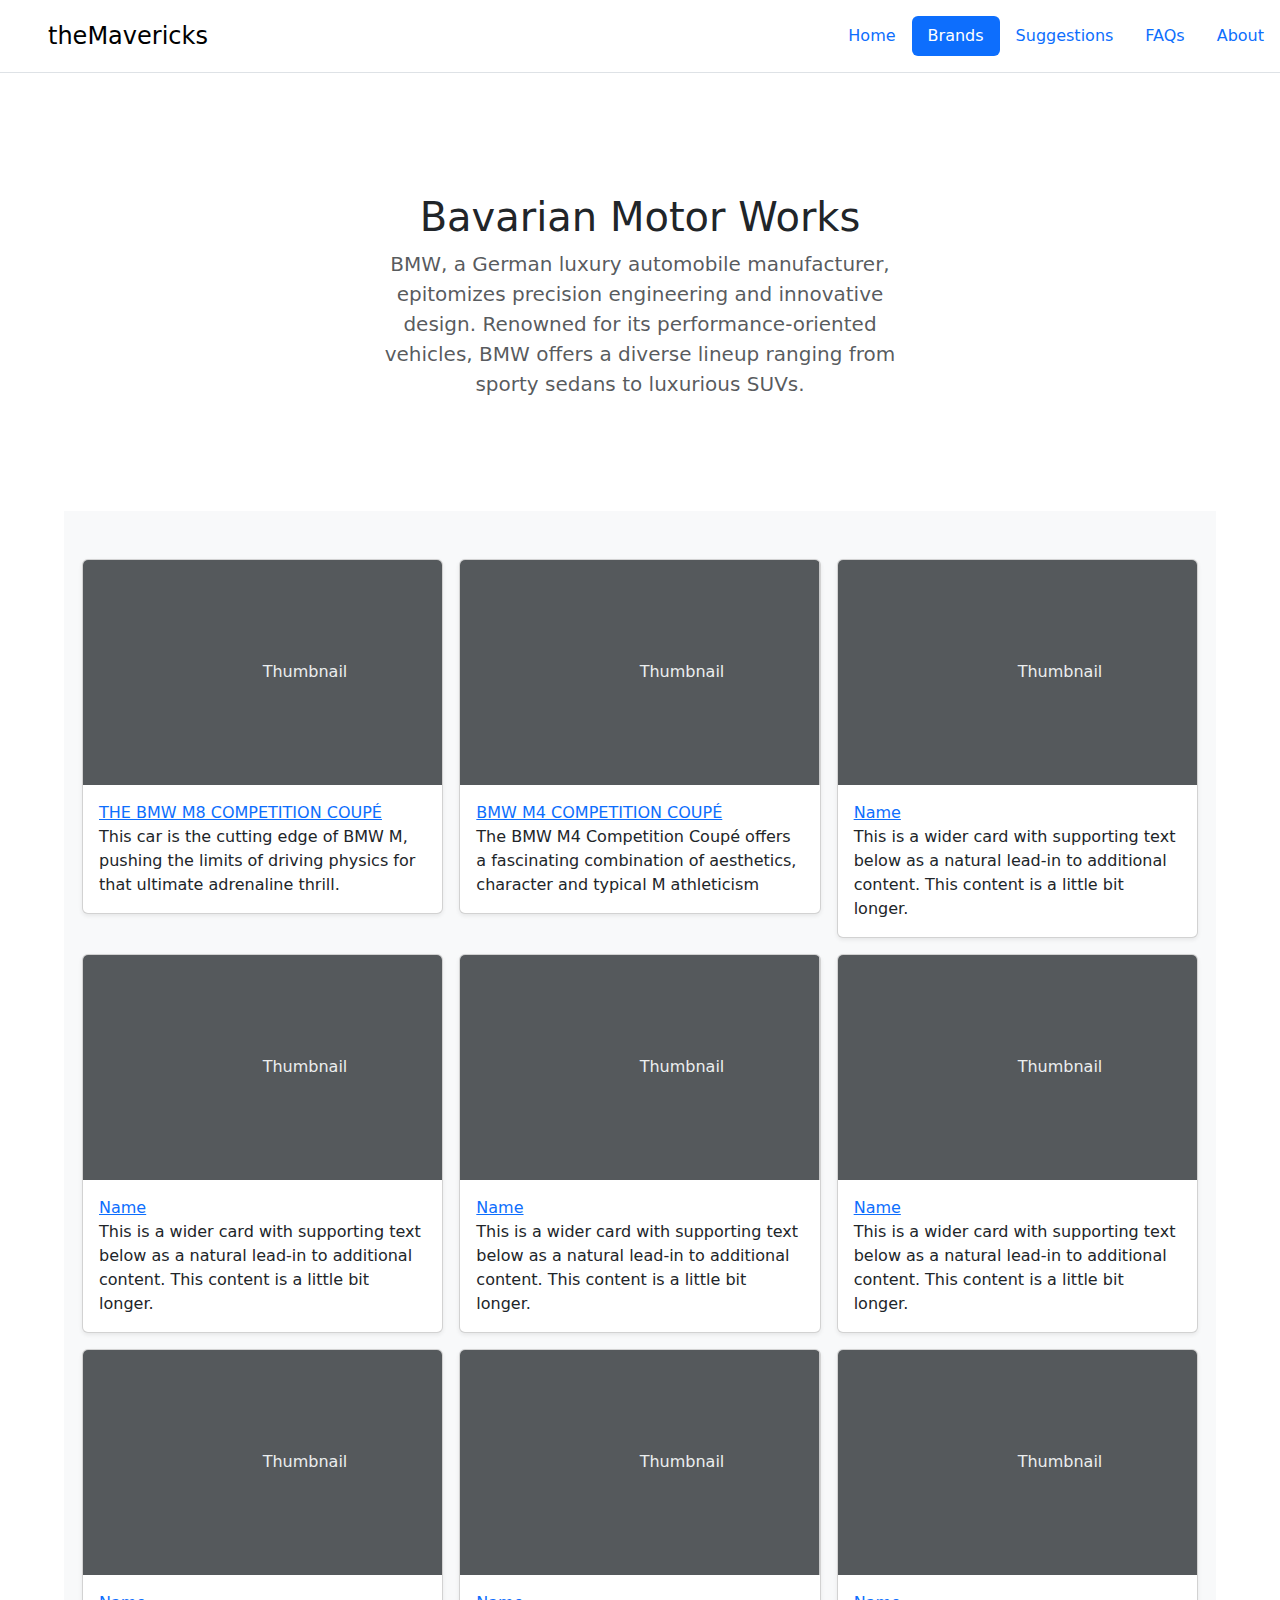
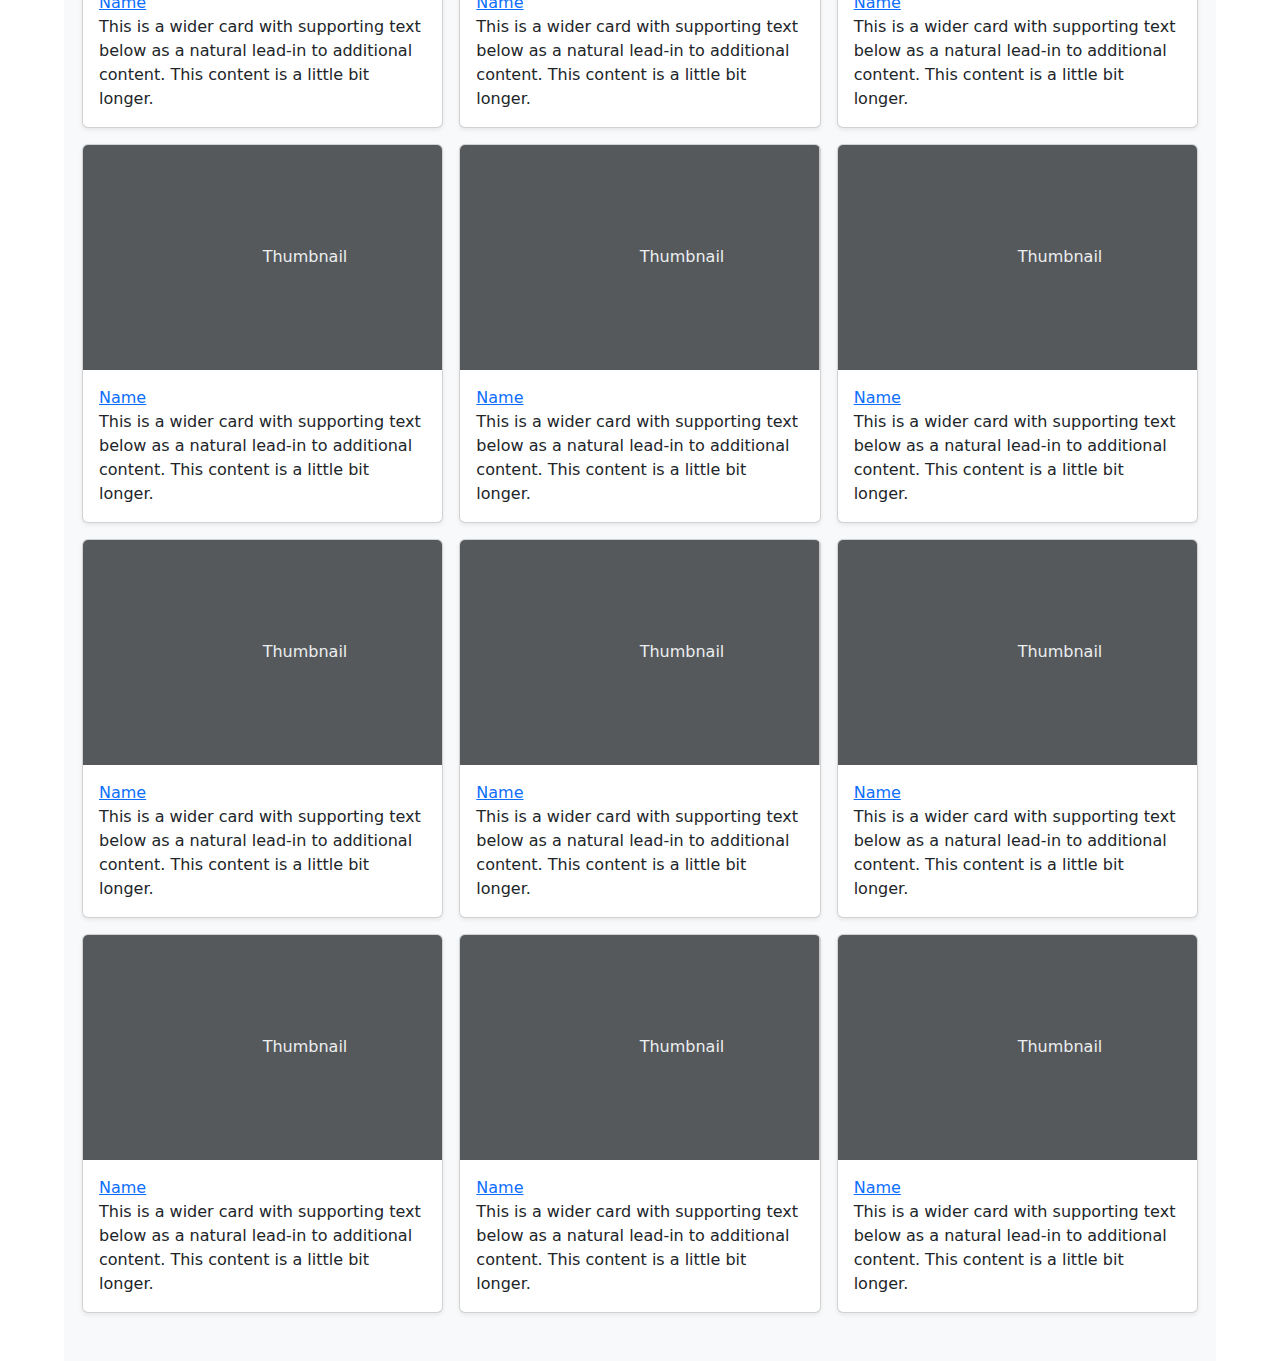
<file: bmwalltheway.html>
<!DOCTYPE html>
<html lang="en">
<head>
    <meta charset="UTF-8">
    <meta name="viewport" content="width=device-width, initial-scale=1.0">
    <title>BMW - theMavericks</title>
    <link rel="stylesheet" href="style.css">
    <link href="https://cdn.jsdelivr.net/npm/bootstrap@5.3.3/dist/css/bootstrap.min.css" rel="stylesheet" integrity="sha384-QWTKZyjpPEjISv5WaRU9OFeRpok6YctnYmDr5pNlyT2bRjXh0JMhjY6hW+ALEwIH" crossorigin="anonymous">
</head>
<body>
    <header class="d-flex flex-wrap justify-content-center py-3 mb-4 border-bottom">
        <a href="/" class="d-flex align-items-center mb-3 mb-md-0 me-md-auto link-body-emphasis text-decoration-none">
          <svg class="bi me-2" width="40" height="32"><use xlink:href="#bootstrap"></use></svg>
          <span class="fs-4">theMavericks</span>
        </a>
  
        <ul class="nav nav-pills">
          <li class="nav-item"><a href="index.html" class="nav-link" aria-current="page">Home</a></li>
          <li class="nav-item"><a href="Brands.html" class="nav-link active">Brands</a></li>
          <li class="nav-item"><a href="#" class="nav-link">Suggestions</a></li>
          <li class="nav-item"><a href="#" class="nav-link">FAQs</a></li>
          <li class="nav-item"><a href="#" class="nav-link">About</a></li>
        </ul>
    </header>
    <main>

        <section class="py-5 text-center container">
          <div class="row py-lg-5">
            <div class="col-lg-6 col-md-8 mx-auto">
              <h1 class="fw-light">Bavarian Motor Works</h1>
              <p class="lead text-body-secondary">BMW, a German luxury automobile manufacturer, epitomizes precision engineering and innovative design. Renowned for its performance-oriented vehicles, BMW offers a diverse lineup ranging from sporty sedans to luxurious SUVs.</p>
            </div>
          </div>
        </section>
      
        <div class="album py-5 bg-body-tertiary">
          <div class="container">
      
            <div class="row row-cols-1 row-cols-sm-2 row-cols-md-3 g-3">
              <div class="col">
                <div class="card shadow-sm">
                  <svg class="bd-placeholder-img card-img-top" width="100%" height="225" xmlns="http://www.w3.org/2000/svg" role="img" aria-label="Placeholder: Thumbnail" preserveAspectRatio="xMidYMid slice" focusable="false"><title>Placeholder</title><rect width="100%" height="100%" fill="#55595c"></rect><text x="50%" y="50%" fill="#eceeef" dy=".3em">Thumbnail</text></svg>
                  <div class="card-body">
                    <a class="carName">THE BMW M8 COMPETITION COUPÉ</a>
                    <p class="card-text">This car is the cutting edge of BMW M, pushing the limits of driving physics for that ultimate adrenaline thrill.</p>
                  </div>
                </div>
              </div>
              <div class="col">
                <div class="card shadow-sm">
                  <svg class="bd-placeholder-img card-img-top" width="100%" height="225" xmlns="http://www.w3.org/2000/svg" role="img" aria-label="Placeholder: Thumbnail" preserveAspectRatio="xMidYMid slice" focusable="false"><title>Placeholder</title><rect width="100%" height="100%" fill="#55595c"></rect><text x="50%" y="50%" fill="#eceeef" dy=".3em">Thumbnail</text></svg>
                  <div class="card-body">
                    <a class="carName">BMW M4 COMPETITION COUPÉ</a>
                    <p class="card-text">The BMW M4 Competition Coupé offers a fascinating combination of aesthetics, character and typical M athleticism</p>
                  </div>
                </div>
              </div>
              <div class="col">
                <div class="card shadow-sm">
                  <svg class="bd-placeholder-img card-img-top" width="100%" height="225" xmlns="http://www.w3.org/2000/svg" role="img" aria-label="Placeholder: Thumbnail" preserveAspectRatio="xMidYMid slice" focusable="false"><title>Placeholder</title><rect width="100%" height="100%" fill="#55595c"></rect><text x="50%" y="50%" fill="#eceeef" dy=".3em">Thumbnail</text></svg>
                  <div class="card-body">
                    <a class="carName">Name</a>
                    <p class="card-text">This is a wider card with supporting text below as a natural lead-in to additional content. This content is a little bit longer.</p>
                  </div>
                </div>
              </div>
      
              <div class="col">
                <div class="card shadow-sm">
                  <svg class="bd-placeholder-img card-img-top" width="100%" height="225" xmlns="http://www.w3.org/2000/svg" role="img" aria-label="Placeholder: Thumbnail" preserveAspectRatio="xMidYMid slice" focusable="false"><title>Placeholder</title><rect width="100%" height="100%" fill="#55595c"></rect><text x="50%" y="50%" fill="#eceeef" dy=".3em">Thumbnail</text></svg>
                  <div class="card-body">
                    <a class="carName">Name</a>
                    <p class="card-text">This is a wider card with supporting text below as a natural lead-in to additional content. This content is a little bit longer.</p>
                  </div>
                </div>
              </div>
              <div class="col">
                <div class="card shadow-sm">
                  <svg class="bd-placeholder-img card-img-top" width="100%" height="225" xmlns="http://www.w3.org/2000/svg" role="img" aria-label="Placeholder: Thumbnail" preserveAspectRatio="xMidYMid slice" focusable="false"><title>Placeholder</title><rect width="100%" height="100%" fill="#55595c"></rect><text x="50%" y="50%" fill="#eceeef" dy=".3em">Thumbnail</text></svg>
                  <div class="card-body">
                    <a class="carName">Name</a>
                    <p class="card-text">This is a wider card with supporting text below as a natural lead-in to additional content. This content is a little bit longer.</p>
                  </div>
                </div>
              </div>
              <div class="col">
                <div class="card shadow-sm">
                  <svg class="bd-placeholder-img card-img-top" width="100%" height="225" xmlns="http://www.w3.org/2000/svg" role="img" aria-label="Placeholder: Thumbnail" preserveAspectRatio="xMidYMid slice" focusable="false"><title>Placeholder</title><rect width="100%" height="100%" fill="#55595c"></rect><text x="50%" y="50%" fill="#eceeef" dy=".3em">Thumbnail</text></svg>
                  <div class="card-body">
                    <a class="carName">Name</a>
                    <p class="card-text">This is a wider card with supporting text below as a natural lead-in to additional content. This content is a little bit longer.</p>
                  </div>
                </div>
              </div>
      
              <div class="col">
                <div class="card shadow-sm">
                  <svg class="bd-placeholder-img card-img-top" width="100%" height="225" xmlns="http://www.w3.org/2000/svg" role="img" aria-label="Placeholder: Thumbnail" preserveAspectRatio="xMidYMid slice" focusable="false"><title>Placeholder</title><rect width="100%" height="100%" fill="#55595c"></rect><text x="50%" y="50%" fill="#eceeef" dy=".3em">Thumbnail</text></svg>
                  <div class="card-body">
                    <a class="carName">Name</a>
                    <p class="card-text">This is a wider card with supporting text below as a natural lead-in to additional content. This content is a little bit longer.</p>
                  </div>
                </div>
              </div>
              <div class="col">
                <div class="card shadow-sm">
                  <svg class="bd-placeholder-img card-img-top" width="100%" height="225" xmlns="http://www.w3.org/2000/svg" role="img" aria-label="Placeholder: Thumbnail" preserveAspectRatio="xMidYMid slice" focusable="false"><title>Placeholder</title><rect width="100%" height="100%" fill="#55595c"></rect><text x="50%" y="50%" fill="#eceeef" dy=".3em">Thumbnail</text></svg>
                  <div class="card-body">
                    <a class="carName">Name</a>
                    <p class="card-text">This is a wider card with supporting text below as a natural lead-in to additional content. This content is a little bit longer.</p>
                  </div>
                </div>
              </div>
              <div class="col">
                <div class="card shadow-sm">
                  <svg class="bd-placeholder-img card-img-top" width="100%" height="225" xmlns="http://www.w3.org/2000/svg" role="img" aria-label="Placeholder: Thumbnail" preserveAspectRatio="xMidYMid slice" focusable="false"><title>Placeholder</title><rect width="100%" height="100%" fill="#55595c"></rect><text x="50%" y="50%" fill="#eceeef" dy=".3em">Thumbnail</text></svg>
                  <div class="card-body">
                    <a class="carName">Name</a>
                    <p class="card-text">This is a wider card with supporting text below as a natural lead-in to additional content. This content is a little bit longer.</p>
                  </div>
                </div>
              </div>
              <div class="col">
                <div class="card shadow-sm">
                  <svg class="bd-placeholder-img card-img-top" width="100%" height="225" xmlns="http://www.w3.org/2000/svg" role="img" aria-label="Placeholder: Thumbnail" preserveAspectRatio="xMidYMid slice" focusable="false"><title>Placeholder</title><rect width="100%" height="100%" fill="#55595c"></rect><text x="50%" y="50%" fill="#eceeef" dy=".3em">Thumbnail</text></svg>
                  <div class="card-body">
                    <a class="carName">Name</a>
                    <p class="card-text">This is a wider card with supporting text below as a natural lead-in to additional content. This content is a little bit longer.</p>
                  </div>
                </div>
              </div>
              <div class="col">
                <div class="card shadow-sm">
                  <svg class="bd-placeholder-img card-img-top" width="100%" height="225" xmlns="http://www.w3.org/2000/svg" role="img" aria-label="Placeholder: Thumbnail" preserveAspectRatio="xMidYMid slice" focusable="false"><title>Placeholder</title><rect width="100%" height="100%" fill="#55595c"></rect><text x="50%" y="50%" fill="#eceeef" dy=".3em">Thumbnail</text></svg>
                  <div class="card-body">
                    <a class="carName">Name</a>
                    <p class="card-text">This is a wider card with supporting text below as a natural lead-in to additional content. This content is a little bit longer.</p>
                  </div>
                </div>
              </div>
              <div class="col">
                <div class="card shadow-sm">
                  <svg class="bd-placeholder-img card-img-top" width="100%" height="225" xmlns="http://www.w3.org/2000/svg" role="img" aria-label="Placeholder: Thumbnail" preserveAspectRatio="xMidYMid slice" focusable="false"><title>Placeholder</title><rect width="100%" height="100%" fill="#55595c"></rect><text x="50%" y="50%" fill="#eceeef" dy=".3em">Thumbnail</text></svg>
                  <div class="card-body">
                    <a class="carName">Name</a>
                    <p class="card-text">This is a wider card with supporting text below as a natural lead-in to additional content. This content is a little bit longer.</p>
                  </div>
                </div>
              </div>
              <div class="col">
                <div class="card shadow-sm">
                  <svg class="bd-placeholder-img card-img-top" width="100%" height="225" xmlns="http://www.w3.org/2000/svg" role="img" aria-label="Placeholder: Thumbnail" preserveAspectRatio="xMidYMid slice" focusable="false"><title>Placeholder</title><rect width="100%" height="100%" fill="#55595c"></rect><text x="50%" y="50%" fill="#eceeef" dy=".3em">Thumbnail</text></svg>
                  <div class="card-body">
                    <a class="carName">Name</a>
                    <p class="card-text">This is a wider card with supporting text below as a natural lead-in to additional content. This content is a little bit longer.</p>
                  </div>
                </div>
              </div>
              <div class="col">
                <div class="card shadow-sm">
                  <svg class="bd-placeholder-img card-img-top" width="100%" height="225" xmlns="http://www.w3.org/2000/svg" role="img" aria-label="Placeholder: Thumbnail" preserveAspectRatio="xMidYMid slice" focusable="false"><title>Placeholder</title><rect width="100%" height="100%" fill="#55595c"></rect><text x="50%" y="50%" fill="#eceeef" dy=".3em">Thumbnail</text></svg>
                  <div class="card-body">
                    <a class="carName">Name</a>
                    <p class="card-text">This is a wider card with supporting text below as a natural lead-in to additional content. This content is a little bit longer.</p>
                  </div>
                </div>
              </div>
              <div class="col">
                <div class="card shadow-sm">
                  <svg class="bd-placeholder-img card-img-top" width="100%" height="225" xmlns="http://www.w3.org/2000/svg" role="img" aria-label="Placeholder: Thumbnail" preserveAspectRatio="xMidYMid slice" focusable="false"><title>Placeholder</title><rect width="100%" height="100%" fill="#55595c"></rect><text x="50%" y="50%" fill="#eceeef" dy=".3em">Thumbnail</text></svg>
                  <div class="card-body">
                    <a class="carName">Name</a>
                    <p class="card-text">This is a wider card with supporting text below as a natural lead-in to additional content. This content is a little bit longer.</p>
                  </div>
                </div>
              </div>
              <div class="col">
                <div class="card shadow-sm">
                  <svg class="bd-placeholder-img card-img-top" width="100%" height="225" xmlns="http://www.w3.org/2000/svg" role="img" aria-label="Placeholder: Thumbnail" preserveAspectRatio="xMidYMid slice" focusable="false"><title>Placeholder</title><rect width="100%" height="100%" fill="#55595c"></rect><text x="50%" y="50%" fill="#eceeef" dy=".3em">Thumbnail</text></svg>
                  <div class="card-body">
                    <a class="carName">Name</a>
                    <p class="card-text">This is a wider card with supporting text below as a natural lead-in to additional content. This content is a little bit longer.</p>
                  </div>
                </div>
              </div>
              <div class="col">
                <div class="card shadow-sm">
                  <svg class="bd-placeholder-img card-img-top" width="100%" height="225" xmlns="http://www.w3.org/2000/svg" role="img" aria-label="Placeholder: Thumbnail" preserveAspectRatio="xMidYMid slice" focusable="false"><title>Placeholder</title><rect width="100%" height="100%" fill="#55595c"></rect><text x="50%" y="50%" fill="#eceeef" dy=".3em">Thumbnail</text></svg>
                  <div class="card-body">
                    <a class="carName">Name</a>
                    <p class="card-text">This is a wider card with supporting text below as a natural lead-in to additional content. This content is a little bit longer.</p>
                  </div>
                </div>
              </div>
              <div class="col">
                <div class="card shadow-sm">
                  <svg class="bd-placeholder-img card-img-top" width="100%" height="225" xmlns="http://www.w3.org/2000/svg" role="img" aria-label="Placeholder: Thumbnail" preserveAspectRatio="xMidYMid slice" focusable="false"><title>Placeholder</title><rect width="100%" height="100%" fill="#55595c"></rect><text x="50%" y="50%" fill="#eceeef" dy=".3em">Thumbnail</text></svg>
                  <div class="card-body">
                    <a class="carName">Name</a>
                    <p class="card-text">This is a wider card with supporting text below as a natural lead-in to additional content. This content is a little bit longer.</p>
                  </div>
                </div>
              </div>
            </div>
          </div>
        </div>
      
      </main>
</body>
</html>
</file>
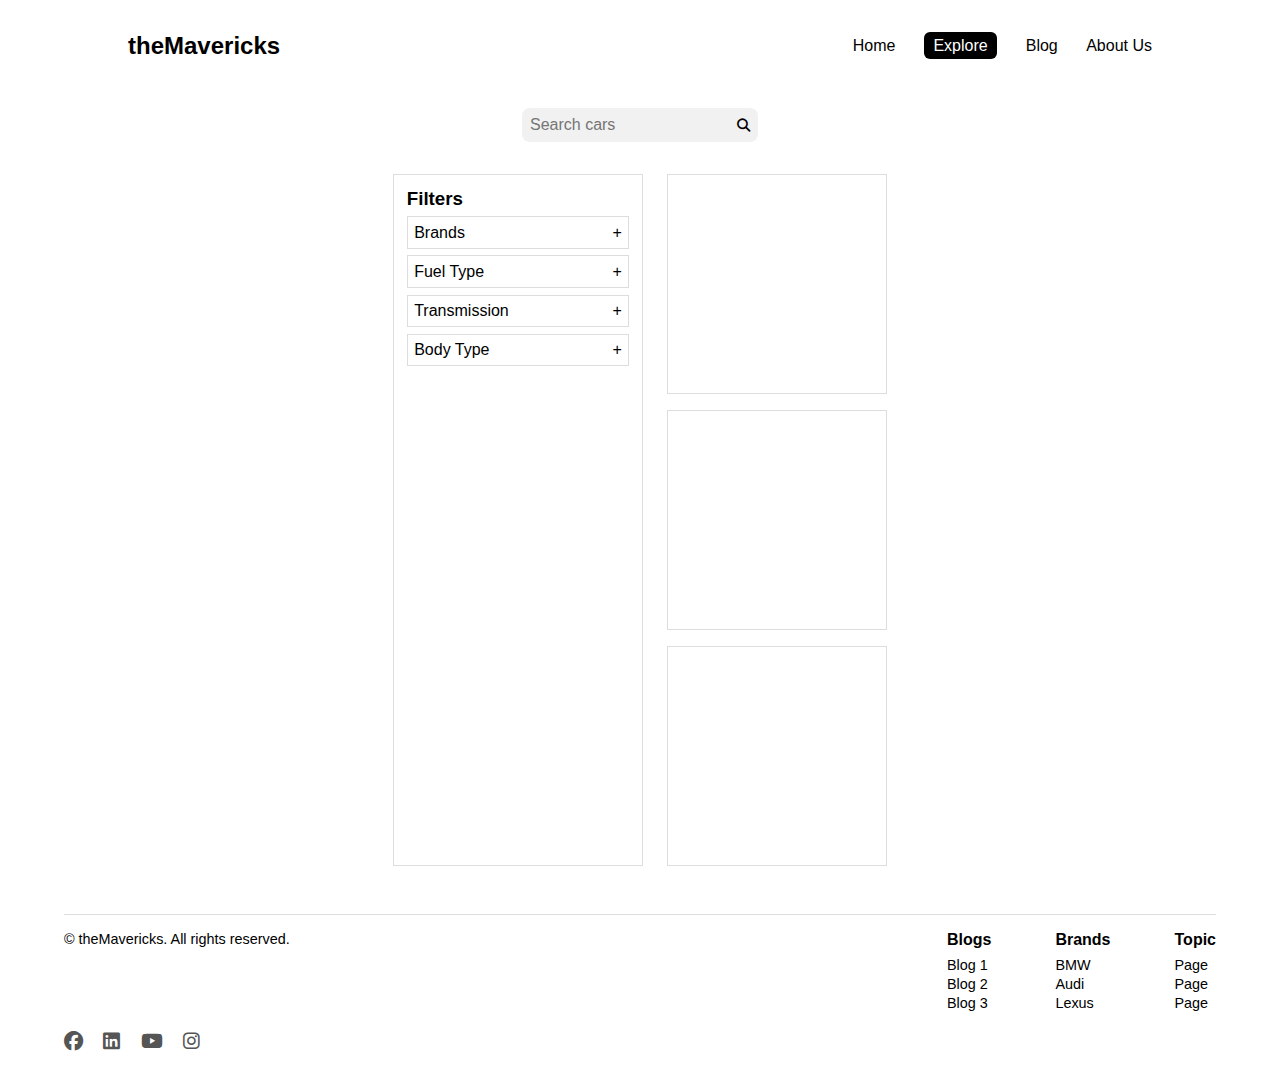
<file: explore.html>
<!DOCTYPE html>
<html lang="en">
<head>
  <meta charset="UTF-8">
  <meta name="viewport" content="width=device-width, initial-scale=1.0">
  <title>Explore | theMavericks</title>
  <link rel="stylesheet" href="https://cdnjs.cloudflare.com/ajax/libs/font-awesome/6.5.0/css/all.min.css">
  <link rel="stylesheet" href="styles.css">
</head>
<body>

  <!-- HEADER -->
  <header>
    <h2 class="logo">theMavericks</h2>
    <nav>
      <a href="index.html">Home</a>
      <a href="explore.html" class="active">Explore</a>
      <a href="blog.html">Blog</a>
      <a href="#">About Us</a>
    </nav>
  </header>

  <!-- SEARCH BAR -->
  <div class="search-bar">
    <input type="text" placeholder="Search cars">
    <button><i class="fa fa-search"></i></button>
  </div>

  <!-- MAIN CONTENT -->
  <main class="explore-layout">
    <!-- FILTERS -->
    <aside class="filters">
      <h3>Filters</h3>
      <div class="filter-item">Brands <span>+</span></div>
      <div class="filter-item">Fuel Type <span>+</span></div>
      <div class="filter-item">Transmission <span>+</span></div>
      <div class="filter-item">Body Type <span>+</span></div>
    </aside>

    <!-- CAR GRID -->
    <section class="car-grid">
      <div class="car-card"></div>
      <div class="car-card"></div>
      <div class="car-card"></div>
    </section>
  </main>

  <!-- FOOTER -->
  <footer>
    <div class="footer-top">
      <p>© theMavericks. All rights reserved.</p>
      <div class="footer-links">
        <div>
          <h4>Blogs</h4>
          <a href="#">Blog 1</a>
          <a href="#">Blog 2</a>
          <a href="#">Blog 3</a>
        </div>
        <div>
          <h4>Brands</h4>
          <a href="#">BMW</a>
          <a href="#">Audi</a>
          <a href="#">Lexus</a>
        </div>
        <div>
          <h4>Topic</h4>
          <a href="#">Page</a>
          <a href="#">Page</a>
          <a href="#">Page</a>
        </div>
      </div>
    </div>

    <div class="footer-bottom">
      <div class="social-icons">
        <a href="#"><i class="fab fa-facebook"></i></a>
        <a href="#"><i class="fab fa-linkedin"></i></a>
        <a href="#"><i class="fab fa-youtube"></i></a>
        <a href="#"><i class="fab fa-instagram"></i></a>
      </div>
    </div>
  </footer>

</body>
</html>
</file>
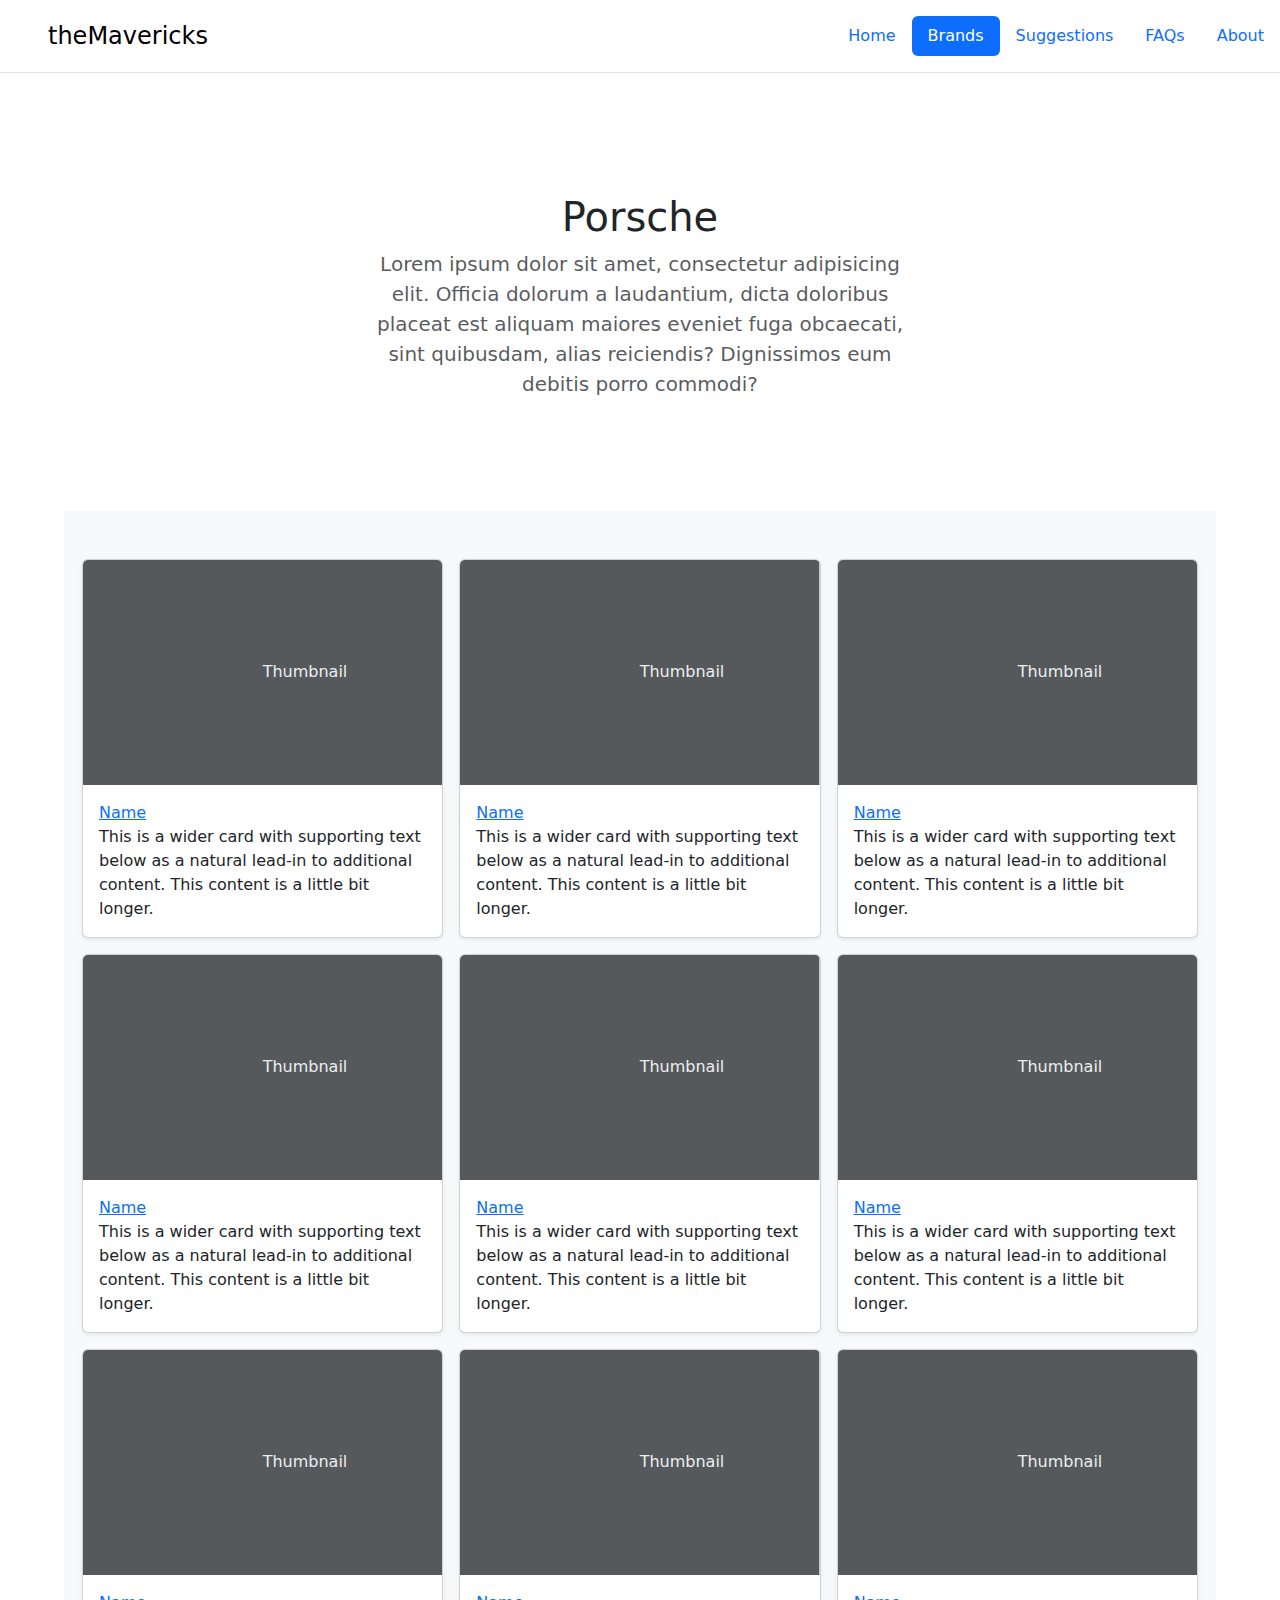
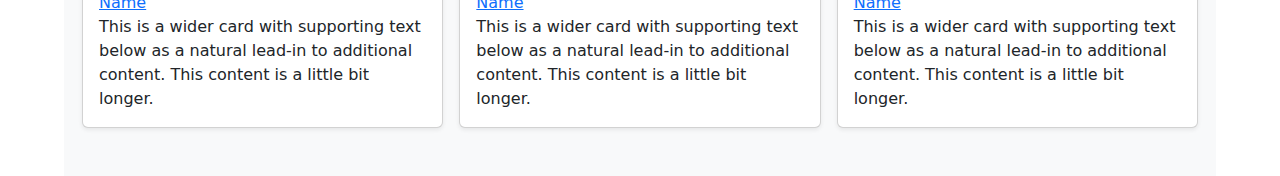
<file: porsche.html>
<!DOCTYPE html>
<html lang="en">
<head>
    <meta charset="UTF-8">
    <meta name="viewport" content="width=device-width, initial-scale=1.0">
    <title>Document</title>
    <link rel="stylesheet" href="style.css">
    <link href="https://cdn.jsdelivr.net/npm/bootstrap@5.3.3/dist/css/bootstrap.min.css" rel="stylesheet" integrity="sha384-QWTKZyjpPEjISv5WaRU9OFeRpok6YctnYmDr5pNlyT2bRjXh0JMhjY6hW+ALEwIH" crossorigin="anonymous">
</head>
<body>
    <header class="d-flex flex-wrap justify-content-center py-3 mb-4 border-bottom">
        <a href="/" class="d-flex align-items-center mb-3 mb-md-0 me-md-auto link-body-emphasis text-decoration-none">
          <svg class="bi me-2" width="40" height="32"><use xlink:href="#bootstrap"></use></svg>
          <span class="fs-4">theMavericks</span>
        </a>
  
        <ul class="nav nav-pills">
          <li class="nav-item"><a href="#" class="nav-link" aria-current="page">Home</a></li>
          <li class="nav-item"><a href="Brands.html" class="nav-link active">Brands</a></li>
          <li class="nav-item"><a href="#" class="nav-link">Suggestions</a></li>
          <li class="nav-item"><a href="#" class="nav-link">FAQs</a></li>
          <li class="nav-item"><a href="#" class="nav-link">About</a></li>
        </ul>
    </header>
    <main>

        <section class="py-5 text-center container">
          <div class="row py-lg-5">
            <div class="col-lg-6 col-md-8 mx-auto">
              <h1 class="fw-light">Porsche</h1>
              <p class="lead text-body-secondary">Lorem ipsum dolor sit amet, consectetur adipisicing elit. Officia dolorum a laudantium, dicta doloribus placeat est aliquam maiores eveniet fuga obcaecati, sint quibusdam, alias reiciendis? Dignissimos eum debitis porro commodi?</p>
            </div>
          </div>
        </section>
      
        <div class="album py-5 bg-body-tertiary">
          <div class="container">
      
            <div class="row row-cols-1 row-cols-sm-2 row-cols-md-3 g-3">
              <div class="col">
                <div class="card shadow-sm">
                  <svg class="bd-placeholder-img card-img-top" width="100%" height="225" xmlns="http://www.w3.org/2000/svg" role="img" aria-label="Placeholder: Thumbnail" preserveAspectRatio="xMidYMid slice" focusable="false"><title>Placeholder</title><rect width="100%" height="100%" fill="#55595c"></rect><text x="50%" y="50%" fill="#eceeef" dy=".3em">Thumbnail</text></svg>
                  <div class="card-body">
                    <a class="carName">Name</a>
                    <p class="card-text">This is a wider card with supporting text below as a natural lead-in to additional content. This content is a little bit longer.</p>
                  </div>
                </div>
              </div>
              <div class="col">
                <div class="card shadow-sm">
                  <svg class="bd-placeholder-img card-img-top" width="100%" height="225" xmlns="http://www.w3.org/2000/svg" role="img" aria-label="Placeholder: Thumbnail" preserveAspectRatio="xMidYMid slice" focusable="false"><title>Placeholder</title><rect width="100%" height="100%" fill="#55595c"></rect><text x="50%" y="50%" fill="#eceeef" dy=".3em">Thumbnail</text></svg>
                  <div class="card-body">
                    <a class="carName">Name</a>
                    <p class="card-text">This is a wider card with supporting text below as a natural lead-in to additional content. This content is a little bit longer.</p>
                  </div>
                </div>
              </div>
              <div class="col">
                <div class="card shadow-sm">
                  <svg class="bd-placeholder-img card-img-top" width="100%" height="225" xmlns="http://www.w3.org/2000/svg" role="img" aria-label="Placeholder: Thumbnail" preserveAspectRatio="xMidYMid slice" focusable="false"><title>Placeholder</title><rect width="100%" height="100%" fill="#55595c"></rect><text x="50%" y="50%" fill="#eceeef" dy=".3em">Thumbnail</text></svg>
                  <div class="card-body">
                    <a class="carName">Name</a>
                    <p class="card-text">This is a wider card with supporting text below as a natural lead-in to additional content. This content is a little bit longer.</p>
                  </div>
                </div>
              </div>
      
              <div class="col">
                <div class="card shadow-sm">
                  <svg class="bd-placeholder-img card-img-top" width="100%" height="225" xmlns="http://www.w3.org/2000/svg" role="img" aria-label="Placeholder: Thumbnail" preserveAspectRatio="xMidYMid slice" focusable="false"><title>Placeholder</title><rect width="100%" height="100%" fill="#55595c"></rect><text x="50%" y="50%" fill="#eceeef" dy=".3em">Thumbnail</text></svg>
                  <div class="card-body">
                    <a class="carName">Name</a>
                    <p class="card-text">This is a wider card with supporting text below as a natural lead-in to additional content. This content is a little bit longer.</p>
                  </div>
                </div>
              </div>
              <div class="col">
                <div class="card shadow-sm">
                  <svg class="bd-placeholder-img card-img-top" width="100%" height="225" xmlns="http://www.w3.org/2000/svg" role="img" aria-label="Placeholder: Thumbnail" preserveAspectRatio="xMidYMid slice" focusable="false"><title>Placeholder</title><rect width="100%" height="100%" fill="#55595c"></rect><text x="50%" y="50%" fill="#eceeef" dy=".3em">Thumbnail</text></svg>
                  <div class="card-body">
                    <a class="carName">Name</a>
                    <p class="card-text">This is a wider card with supporting text below as a natural lead-in to additional content. This content is a little bit longer.</p>
                  </div>
                </div>
              </div>
              <div class="col">
                <div class="card shadow-sm">
                  <svg class="bd-placeholder-img card-img-top" width="100%" height="225" xmlns="http://www.w3.org/2000/svg" role="img" aria-label="Placeholder: Thumbnail" preserveAspectRatio="xMidYMid slice" focusable="false"><title>Placeholder</title><rect width="100%" height="100%" fill="#55595c"></rect><text x="50%" y="50%" fill="#eceeef" dy=".3em">Thumbnail</text></svg>
                  <div class="card-body">
                    <a class="carName">Name</a>
                    <p class="card-text">This is a wider card with supporting text below as a natural lead-in to additional content. This content is a little bit longer.</p>
                  </div>
                </div>
              </div>
      
              <div class="col">
                <div class="card shadow-sm">
                  <svg class="bd-placeholder-img card-img-top" width="100%" height="225" xmlns="http://www.w3.org/2000/svg" role="img" aria-label="Placeholder: Thumbnail" preserveAspectRatio="xMidYMid slice" focusable="false"><title>Placeholder</title><rect width="100%" height="100%" fill="#55595c"></rect><text x="50%" y="50%" fill="#eceeef" dy=".3em">Thumbnail</text></svg>
                  <div class="card-body">
                    <a class="carName">Name</a>
                    <p class="card-text">This is a wider card with supporting text below as a natural lead-in to additional content. This content is a little bit longer.</p>
                  </div>
                </div>
              </div>
              <div class="col">
                <div class="card shadow-sm">
                  <svg class="bd-placeholder-img card-img-top" width="100%" height="225" xmlns="http://www.w3.org/2000/svg" role="img" aria-label="Placeholder: Thumbnail" preserveAspectRatio="xMidYMid slice" focusable="false"><title>Placeholder</title><rect width="100%" height="100%" fill="#55595c"></rect><text x="50%" y="50%" fill="#eceeef" dy=".3em">Thumbnail</text></svg>
                  <div class="card-body">
                    <a class="carName">Name</a>
                    <p class="card-text">This is a wider card with supporting text below as a natural lead-in to additional content. This content is a little bit longer.</p>
                  </div>
                </div>
              </div>
              <div class="col">
                <div class="card shadow-sm">
                  <svg class="bd-placeholder-img card-img-top" width="100%" height="225" xmlns="http://www.w3.org/2000/svg" role="img" aria-label="Placeholder: Thumbnail" preserveAspectRatio="xMidYMid slice" focusable="false"><title>Placeholder</title><rect width="100%" height="100%" fill="#55595c"></rect><text x="50%" y="50%" fill="#eceeef" dy=".3em">Thumbnail</text></svg>
                  <div class="card-body">
                    <a class="carName">Name</a>
                    <p class="card-text">This is a wider card with supporting text below as a natural lead-in to additional content. This content is a little bit longer.</p>
                  </div>
                </div>
              </div>
            </div>
          </div>
        </div>
      
      </main>
</body>
</html>
</file>
<file: style.css>
header{
    background-color: white;
}
footer{
    background-color: white;
}




.card:hover{
    transform: scale(1.05);
    transition-duration:0.5s;
}
main{
    padding-left: 5%;
    padding-right: 5%;
}

.indexContainer{
    display: flex;
    flex-direction: column;
    justify-content: center;
    align-items: center;
    margin-top: 10%;
    text-align: center;
    color: white;
    text-shadow: 0 0 15px black, 0 0 15px black;
    height: 600px;
}

.bgimg{
    z-index: -2;
    position: absolute;
}

@media screen and (max-width: 480px) {
    .BrandsContainer{
        margin-left: 10%;
        width: 80%;
        text-align: center;
        font-size: 1.3rem;
        display: flex;
        flex-direction: column;
        text-decoration: none;
    }
    
    .BrandsContainer .brand{
        text-decoration: none;
        color: white;
    }
    .brand:hover{
        transform: scale(1.2);
        transition-duration:0.5s;
        font-weight: bold;
    }
  }

@media screen and (min-width: 480px) {
    .BrandsContainer{
        margin-left: 10%;
        width: 80%;
        text-align: center;
        font-size: 1.5rem;
        display: flex;
        flex-direction: column;
        text-decoration: none;
    }

    .BrandsContainer .brand{
        text-decoration: none;
        color: white;
    }
    .brand:hover{
        transform: scale(1.2);
        transition-duration:0.5s;
        font-weight: bold;
    }
    
    
  }
  @media screen and (min-width: 750px) {
    .BrandsContainer{
        margin-left: 10%;
        width: 80%;
        text-align: center;
        font-size: 1.75rem;
        display: flex;
        flex-direction: column;
        text-decoration: none;
    }
    
    .BrandsContainer .brand{
        text-decoration: none;
        color: white;
    }
    .brand:hover{
        transform: scale(1.2);
        transition-duration:0.5s;
        font-weight: bold;
    }
  }
  
  @media screen and (min-width: 1080px) {
    .BrandsContainer{
        margin-left: 10%;
        width: 80%;
        text-align: center;
        font-size: 2rem;
        display: flex;
        flex-direction: column;
        text-decoration: none;
    }
    
    .BrandsContainer .brand{
        text-decoration: none;
        color: white;
    }
    .brand:hover{
        transform: scale(1.2);
        transition-duration:0.5s;
        font-weight: bold;
    }
  }
</file>
<file: styles.css>
* {
  margin: 0;
  padding: 0;
  box-sizing: border-box;
  font-family: 'Inter', sans-serif;
}

body {
  background: #fff;
  color: #111;
  display: flex;
  flex-direction: column;
  align-items: center;
}

/* Header */
header {
  width: 90%;
  max-width: 1200px;
  margin: 1rem auto;
  display: flex;
  justify-content: space-between;
  align-items: center;
}

header .logo {
  font-size: 1.5rem;
  font-weight: bold;
}

nav a {
  text-decoration: none;
  margin-left: 1.5rem;
  color: black;
  font-weight: 500;
}

nav a.active {
  background: black;
  color: white;
  padding: 0.3rem 0.6rem;
  border-radius: 8px;
}

/* Hero Section */
.hero {
  width: 90%;
  max-width: 1200px;
  display: flex;
  justify-content: space-between;
  align-items: center;
  margin: 2rem 0;
  position: relative;
}

.hero-text {
  max-width: 600px;
}

.hero h1 {
  font-size: 1.8rem;
  margin-bottom: 0.5rem;
}

.hero p {
  font-size: 1rem;
  margin-bottom: 1rem;
}

.btn {
  background-color: #007BFF;
  color: white;
  border: none;
  padding: 0.6rem 1.2rem;
  border-radius: 6px;
  cursor: pointer;
}

.hero-glow {
  width: 300px;
  height: 300px;
  border-radius: 50%;
  background: radial-gradient(circle, rgba(0,140,255,0.6) 0%, rgba(255,255,255,0) 70%);
  filter: blur(50px);
}

/* Brands Section */
.brands {
  width: 90%;
  max-width: 1200px;
  margin: 2rem 0;
}

.brands h2 {
  font-size: 1.4rem;
  margin-bottom: 1rem;
}

/* Scrollable Carousel */
.brand-carousel {
  display: flex;
  gap: 1rem;
  overflow-x: auto;
  scroll-behavior: smooth;
  padding-bottom: 10px;
}

.brand-carousel::-webkit-scrollbar {
  height: 6px;
}

.brand-carousel::-webkit-scrollbar-thumb {
  background: #ccc;
  border-radius: 3px;
}

.brand-carousel img {
  width: 70px;
  height: 70px;
  object-fit: contain;
  transition: transform 0.3s ease, box-shadow 0.3s ease;
  cursor: pointer;
}

.brand-carousel img:hover {
  transform: scale(1.2);
  box-shadow: 0 6px 12px rgba(0, 0, 0, 0.2);
}

/* Grid Hover Effect */
.grid-item {
  background-image: repeating-linear-gradient(0deg, red 0px, red 1px, transparent 1px, transparent 10px),
                    repeating-linear-gradient(90deg, blue 0px, blue 1px, transparent 1px, transparent 10px);
  background-size: 10px 10px;
  min-height: 200px;
  border-radius: 10px;
  transition: transform 0.3s ease, box-shadow 0.3s ease;
}

.grid-item:hover {
  transform: scale(1.03);
  box-shadow: 0 8px 16px rgba(0, 0, 0, 0.15);
}


/* Grid Sections */
.grid-section {
  width: 90%;
  max-width: 1200px;
  margin: 2rem 0;
}

.grid-section h2 {
  font-size: 1.4rem;
  margin-bottom: 1rem;
}

.grid {
  display: grid;
  grid-template-columns: repeat(auto-fit, minmax(250px, 1fr));
  gap: 1rem;
}

.grid-item {
  background-image: repeating-linear-gradient(0deg, red 0px, red 1px, transparent 1px, transparent 10px),
                    repeating-linear-gradient(90deg, blue 0px, blue 1px, transparent 1px, transparent 10px);
  background-size: 10px 10px;
  min-height: 200px;
  border-radius: 10px;
}

/* Footer */
footer {
  width: 90%;
  max-width: 1200px;
  margin: 2rem auto;
  padding-top: 1rem;
  border-top: 1px solid #ddd;
  display: flex;
  flex-direction: column;
  gap: 1rem;
}

/* Top Row */
.footer-top {
  display: flex;
  justify-content: space-between;
  align-items: flex-start;
  flex-wrap: wrap;
}

.footer-top p {
  font-size: 0.9rem;
}

.footer-links {
  display: flex;
  gap: 4rem;
}

.footer-links div h4 {
  font-size: 1rem;
  margin-bottom: 0.5rem;
}

.footer-links a {
  display: block;
  text-decoration: none;
  color: black;
  margin-bottom: 0.2rem;
  font-size: 0.9rem;
}

/* Bottom Row */
.footer-bottom {
  display: flex;
  justify-content: flex-start;
}

.social-icons a {
  margin-right: 1rem;
  font-size: 1.2rem;
  color: #555;
  transition: color 0.3s ease;
}

.social-icons a:hover {
  color: #000;
}

/* Explore Page Specific Styles */
body {
  font-family: Arial, sans-serif;
  margin: 0;
  background: #fff;
  color: #000;
}

/* HEADER */
header {
  display: flex;
  justify-content: space-between;
  align-items: center;
  padding: 1rem 5%;
}

.logo {
  font-weight: bold;
}

nav a {
  margin-left: 1.5rem;
  text-decoration: none;
  color: black;
}

nav a.active {
  background: black;
  color: white;
  padding: 0.3rem 0.6rem;
  border-radius: 6px;
}

/* SEARCH BAR */
.search-bar {
  display: flex;
  justify-content: center;
  margin: 1rem auto;
  max-width: 800px;
  padding: 0.5rem;
  background: #f1f1f1;
  border-radius: 8px;
}

.search-bar input {
  border: none;
  flex: 1;
  background: none;
  font-size: 1rem;
}

.search-bar button {
  border: none;
  background: none;
  cursor: pointer;
}

/* LAYOUT */
.explore-layout {
  display: grid;
  grid-template-columns: 250px 1fr;
  gap: 1.5rem;
  max-width: 1200px;
  margin: 0 auto;
  padding: 1rem;
}

/* FILTERS */
.filters {
  border: 1px solid #ddd;
  padding: 0.8rem;
}

.filters h3 {
  margin-top: 0;
}

.filter-item {
  display: flex;
  justify-content: space-between;
  padding: 0.4rem;
  border: 1px solid #ddd;
  margin: 0.4rem 0;
  cursor: pointer;
}

/* CAR GRID */
.car-grid {
  display: grid;
  grid-template-columns: repeat(auto-fit, minmax(220px, 1fr));
  gap: 1rem;
}

.car-card {
  border: 1px solid #ddd;
  aspect-ratio: 1 / 1;
}


/* Blog Page Specific Styles */

/* BLOG HERO SECTION */
.blog-hero {
  position: relative;
  text-align: center;
  margin-bottom: 2rem;
}

.blog-hero img {
  width: 100%;
  height: 300px;
  object-fit: cover;
  filter: brightness(70%);
}

.hero-content {
  position: absolute;
  top: 50%;
  left: 50%;
  transform: translate(-50%, -50%);
  color: white;
  text-align: center;
}

.hero-content h1 {
  font-size: 2.5rem;
  margin-bottom: 0.5rem;
}

.hero-btn {
  background: black;
  color: white;
  border: none;
  padding: 0.5rem 1rem;
  border-radius: 6px;
  cursor: pointer;
}

/* BLOG LAYOUT */
.blog-container {
  max-width: 1200px;
  margin: 0 auto;
  padding: 1rem;
}

.blog-row {
  display: flex;
  justify-content: space-between;
  align-items: center;
  margin-bottom: 3rem;
  gap: 2rem;
}

.blog-row.reverse {
  flex-direction: row-reverse;
}

.blog-text h2 {
  margin-top: 0;
}

.blog-buttons {
  margin: 1rem 0;
}

.btn-read {
  background: black;
  color: white;
  border: none;
  padding: 0.4rem 1rem;
  border-radius: 4px;
  cursor: pointer;
}

.btn-share {
  background: #f1f1f1;
  border: none;
  padding: 0.4rem 1rem;
  border-radius: 4px;
  cursor: pointer;
  margin-left: 0.5rem;
}

.blog-date {
  font-size: 0.9rem;
  color: gray;
}

.blog-image img {
  border-radius: 10px;
  max-width: 100%;
  height: auto;
}
</file>
